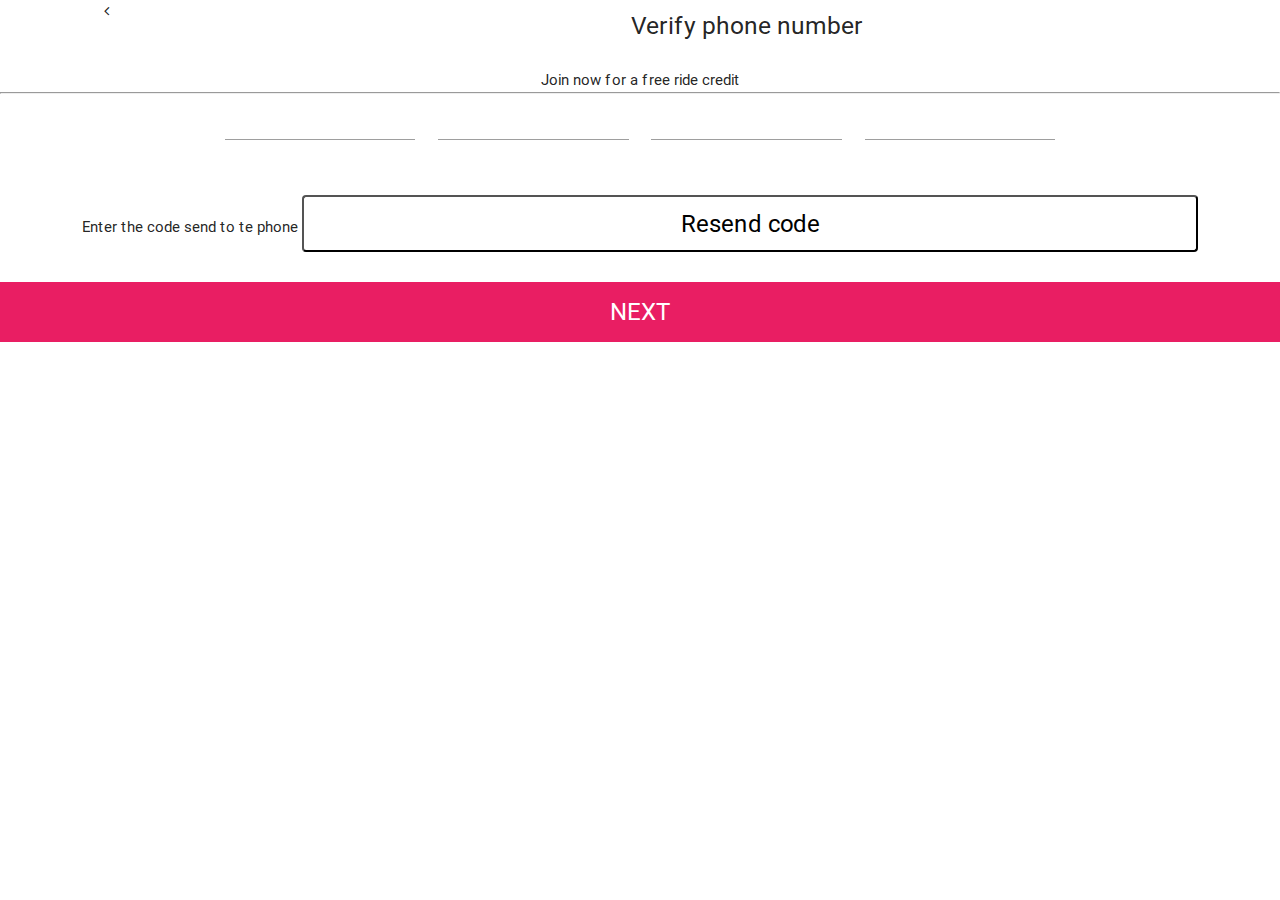
<file: codigo.html>
<!DOCTYPE html>
<html lang="es">
	<head>
		<title>Lyft/codigo</title>
		<link rel="stylesheet" href="css/font-awesome.min.css">
		<link href="http://fonts.googleapis.com/icon?family=Material+Icons" rel="stylesheet">
		<link type="text/css" rel="stylesheet" href="css/materialize.css"  media="screen,projection"/>
		<link rel="stylesheet" type="text/css" href="css/codigo.css">
		<meta name="viewport" content="width=device-width, initial-scale=1.0"/>
		<meta charset="UTF-8">
	</head>
	<body>
		<div class="center-align">
			<div class="encabezado-wrapper">
				<div class="row">
					<div class="col s2">
						<i class="fa fa-angle-left" aria-hidden="true"></i>
					</div>
					<div class="col s10">
						<h5>Verify phone number</h5>
					</div>
				</div>
				<span>Join now for a free ride credit</span>
			</div>
			<hr>
			<div class="codigo-wrapper">
				<div class="row ingresarCodigo">
					<div class="col s2 offset-s2">
						<input type="number">
					</div>
					<div class="col s2">
						<input type="number">
					</div>
					<div class="col s2">
						<input type="number">
					</div>
					<div class="col s2">
						<input type="number">
					</div>
				</div>
				<span>Enter the code send to te phone</span>
				<input id="resend" type="submit" value="Resend code">
			</div>
			<div class="siguiente">
				<a href="regristro.html"><button class="pink">NEXT</button></a>
			</div>
		</div>
		<script type="text/javascript" src="https://ajax.googleapis.com/ajax/libs/jquery/1.12.4/jquery.min.js"></script>
		<script type="text/javascript" src="js/jquery.validate.js" ></script>
		<script type="text/javascript" src="js/materialize.js"></script>
		<script type="text/javascript" src="js/main.js"></script>
	</body>
</html>
</file>
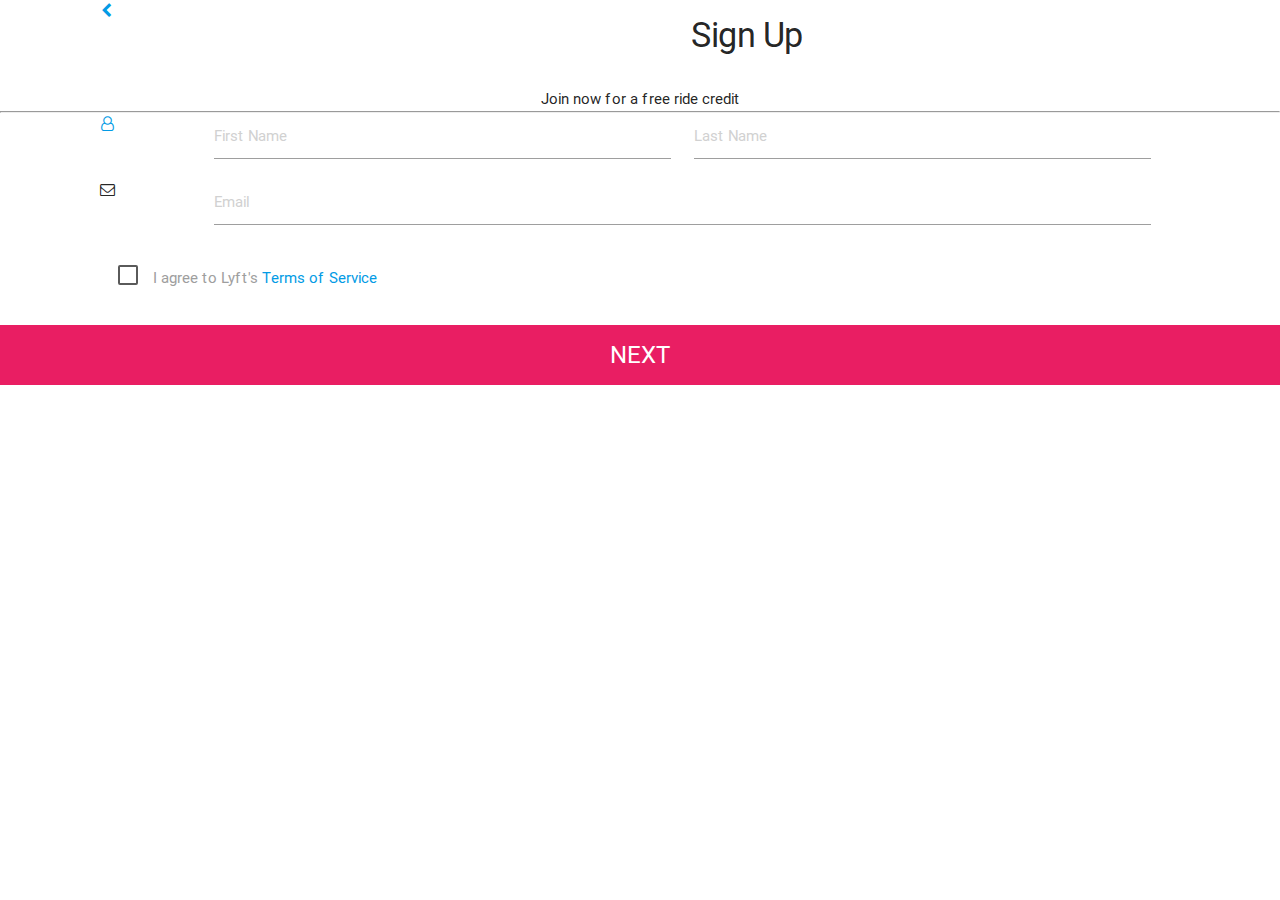
<file: regristro.html>
<!DOCTYPE html>
<html lang="es">
	<head>
		<title>Lyft/regristro</title>
		<link rel="stylesheet" href="css/font-awesome.min.css">
		<link href="http://fonts.googleapis.com/icon?family=Material+Icons" rel="stylesheet">
		<link type="text/css" rel="stylesheet" href="css/materialize.css"  media="screen,projection"/>
		<link rel="stylesheet" type="text/css" href="css/regristro.css">
		<meta name="viewport" content="width=device-width, initial-scale=1.0"/>
		<meta charset="UTF-8">
	</head>
	<body>
		<div class="center-align">
			<div class="encabezado-wrapper">
				<div class="row">
					<div class="col s2">
						<a href="verificacion.html"><i class="fa fa-chevron-left" aria-hidden="true"></i></a>
					</div>
					<div class="col s10">
						<h4>Sign Up</h4>
					</div>
				</div>
				<span>Join now for a free ride credit</span>
			</div>
			<hr>
			<div class="regristro">
				<div class="row ingresarUsuario">
					<form>
						<div class="col s11">
							<div class="col s2">
								<a href="verificacion.html"><i class="fa fa-user-o" aria-hidden="true"></i></a>
							</div>
							<div class="col s5">
								<input type="text" placeholder="First Name" id="nombre" required="true">
							</div>
							<div class="col s5">
								<input type="text" placeholder="Last Name" id="apellido" required="true">
							</div>
						</div>
						<div class="col s11">
							<div class="col s2">
								<i class="fa fa-envelope-o" aria-hidden="true"></i>
							</div>
							<div class="col s10">
								<input type="email" placeholder="Email" id="correo" required="true">
							</div>
						</div>
					</form>
				</div>
				<div class="terminosYcondiciones">
					<div class="row">
						<div class="col s10 offset-s1">
							<form>
								<p>
		      				<input type="checkbox" class="filled-in" id="filled-in-box" />
		      				<label for="filled-in-box">I agree to Lyft's <a href="#">Terms of Service</a></label>
		    				</p>
							</form>
						</div>
					</div>
				</div>
			<div class="siguiente">
				<a href="ubicacion.html"><button id="next-regristro" class="pink">NEXT</button></a>
			</div>
		</div>
		<script type="text/javascript" src="https://ajax.googleapis.com/ajax/libs/jquery/1.12.4/jquery.min.js"></script>
		<script type="text/javascript" src="js/jquery.validate.js" ></script>
		<script type="text/javascript" src="js/materialize.js"></script>
		<script type="text/javascript" src="js/main.js"></script>
	</body>
</html>
</file>
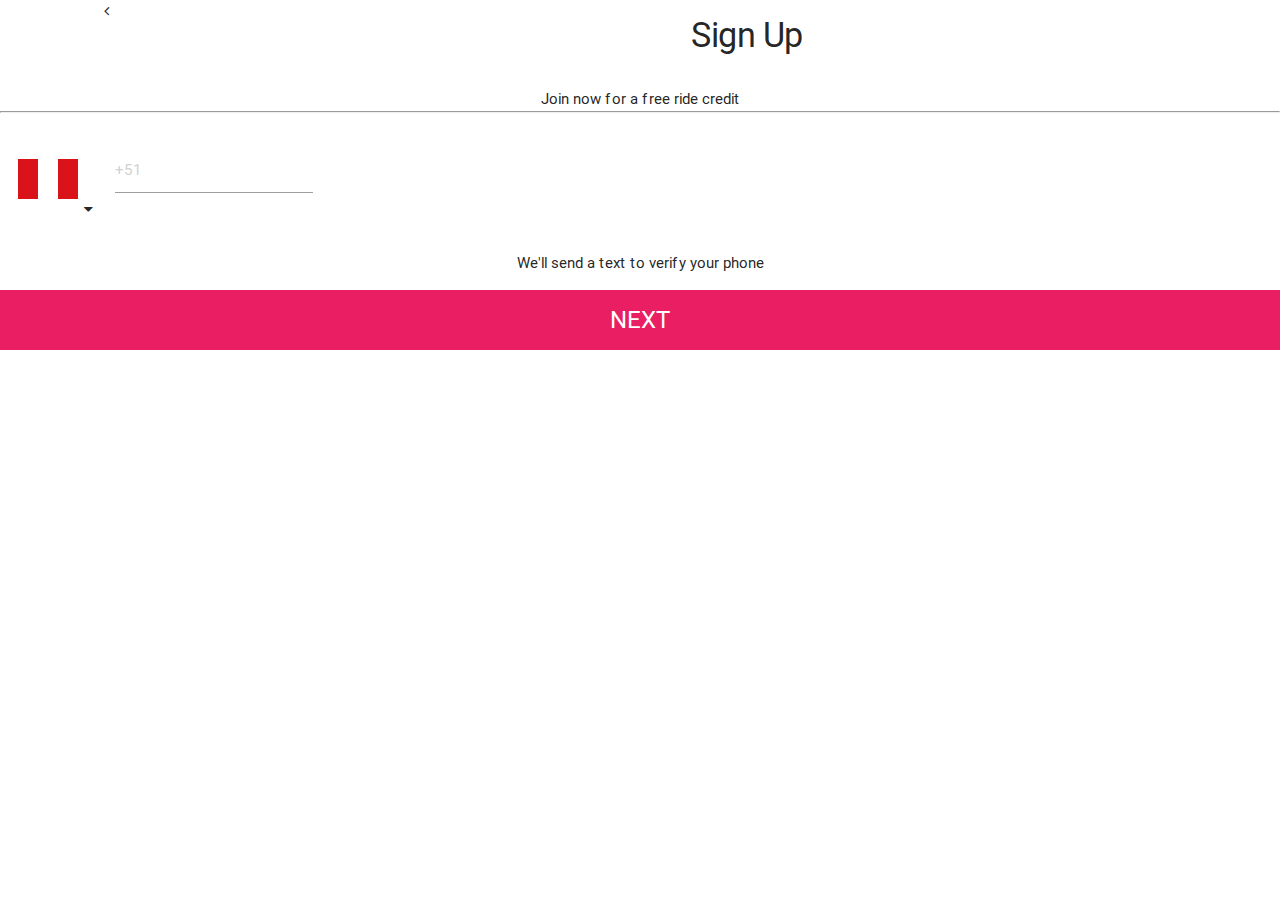
<file: teclado.html>
<!DOCTYPE html>
<html lang="es">
	<head>
		<title>Lyft/regristro</title>
		<link rel="stylesheet" href="css/font-awesome.min.css">
		<link href="http://fonts.googleapis.com/icon?family=Material+Icons" rel="stylesheet">
		<link type="text/css" rel="stylesheet" href="css/materialize.css"  media="screen,projection"/>
		<link rel="stylesheet" type="text/css" href="css/teclado.css">
		<meta name="viewport" content="width=device-width, initial-scale=1.0"/>
		<meta charset="UTF-8">
	</head>
	<body>
		<div class="center-align">
			<div class="encabezado-wrapper">
				<div class="row">
					<div class="col s2">
						<i class="fa fa-angle-left" aria-hidden="true"></i>
					</div>
					<div class="col s10">
						<h4>Sign Up</h4>
					</div>
				</div>
				<span>Join now for a free ride credit</span>
			</div>
			<hr>
			<div class="numeroCiudad-wrapper">
				<div class="row elegirPais">
					<div class="col s2-wrapper center-align">
						<img src="img/peru_flat.png">
						<i class="fa fa-sort-desc" aria-hidden="true"></i>
					</div>
					<div class="col s10-wrapper">
						<input type="number" placeholder="+51">
					</div>
				</div>
				<span>We'll send a text to verify your phone</span>
			</div>
			<div class="siguiente">
				<a href="codigo.html"><button class="pink">NEXT</button></a>
			</div>
		</div>
		<script type="text/javascript" src="https://ajax.googleapis.com/ajax/libs/jquery/1.12.4/jquery.min.js"></script>
		<script type="text/javascript" src="js/jquery.validate.js" ></script>
		<script type="text/javascript" src="js/materialize.js"></script>
		<script type="text/javascript" src="js/main.js"></script>
	</body>
</html>
</file>
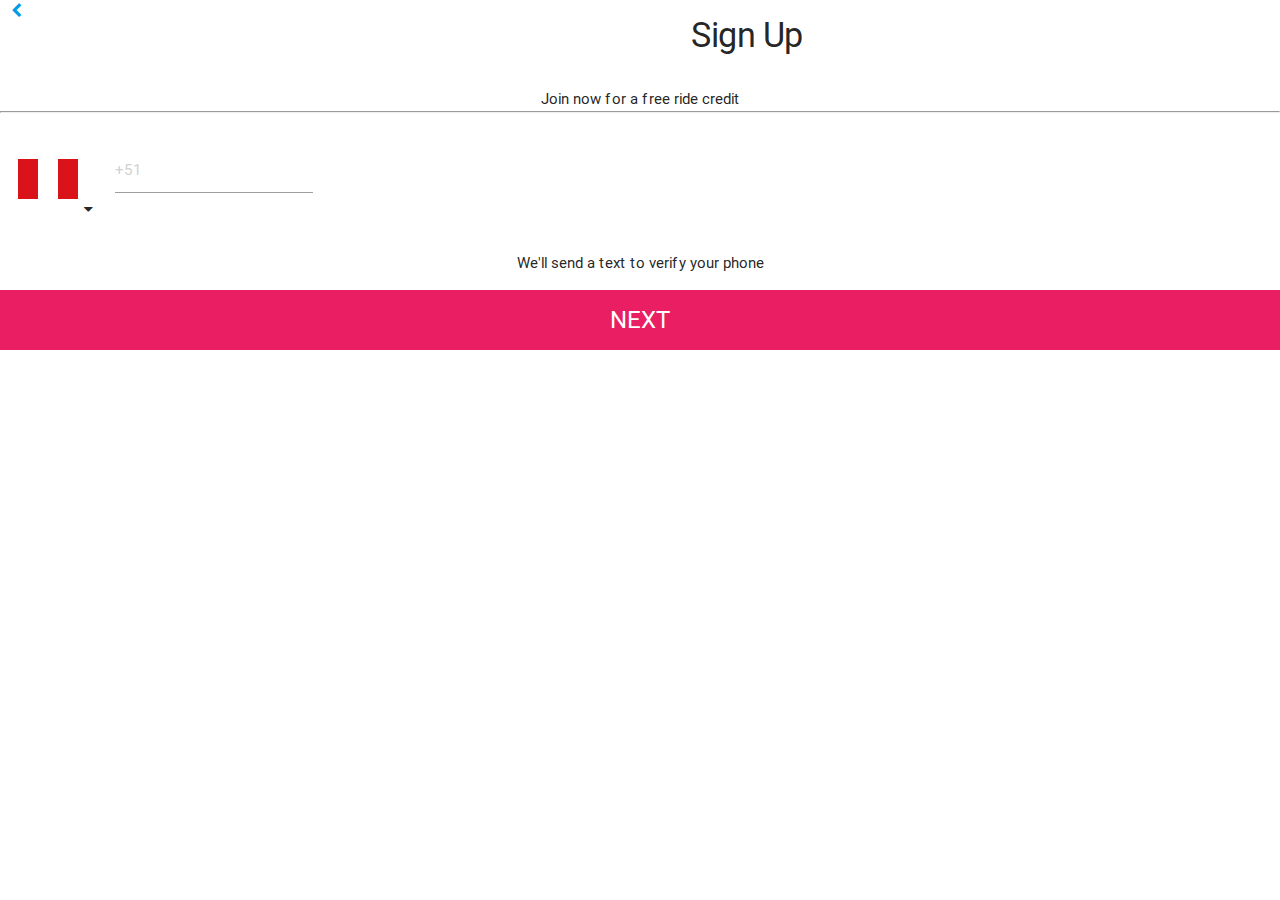
<file: telefono.html>
<!DOCTYPE html>
<html lang="es">
	<head>
		<title>Lyft/regristro</title>
		<link rel="stylesheet" href="css/font-awesome.min.css">
		<link href="http://fonts.googleapis.com/icon?family=Material+Icons" rel="stylesheet">
		<link type="text/css" rel="stylesheet" href="css/materialize.css"  media="screen,projection"/>
		<link rel="stylesheet" type="text/css" href="css/teclado.css">
		<meta name="viewport" content="width=device-width, initial-scale=1.0"/>
		<meta charset="UTF-8">
	</head>
	<body>
		<div class="encabezado center-align">
			<div class="row">
				<div class="col s2 left-align">
					<a href="index.html"><i class="fa fa-chevron-left" aria-hidden="true"></i></a>
				</div>
				<div class="col s10">
					<h4>Sign Up</h4>
				</div>
			</div>
			<span class="center-align">Join now for a free ride credit</span>
		</div>
		<hr>
		<div class="numeroCiudad center-align">
			<div class="row elegirPais">
				<div class="col s2-wrapper center-align">
					<img src="img/peru_flat.png">
					<i class="fa fa-sort-desc" aria-hidden="true"></i>
				</div>
				<div class="col s10-wrapper">
					<form type="submit" id="sign" action="form" method="POST">
						<input type="number" placeholder="+51" id="telefono" name="telefono">
					</form>
				</div>
			</div>
			<span>We'll send a text to verify your phone</span>
		</div>
		<div class="siguiente">
			<button type="submit" id="next" class="pink">NEXT</button>
		</div>
		<script type="text/javascript" src="https://ajax.googleapis.com/ajax/libs/jquery/1.12.4/jquery.min.js"></script>
		<script type="text/javascript" src="js/jquery.validate.js" ></script>
		<script type="text/javascript" src="js/materialize.js"></script>
		<script type="text/javascript" src="js/main.js"></script>
	</body>
</html>
</file>
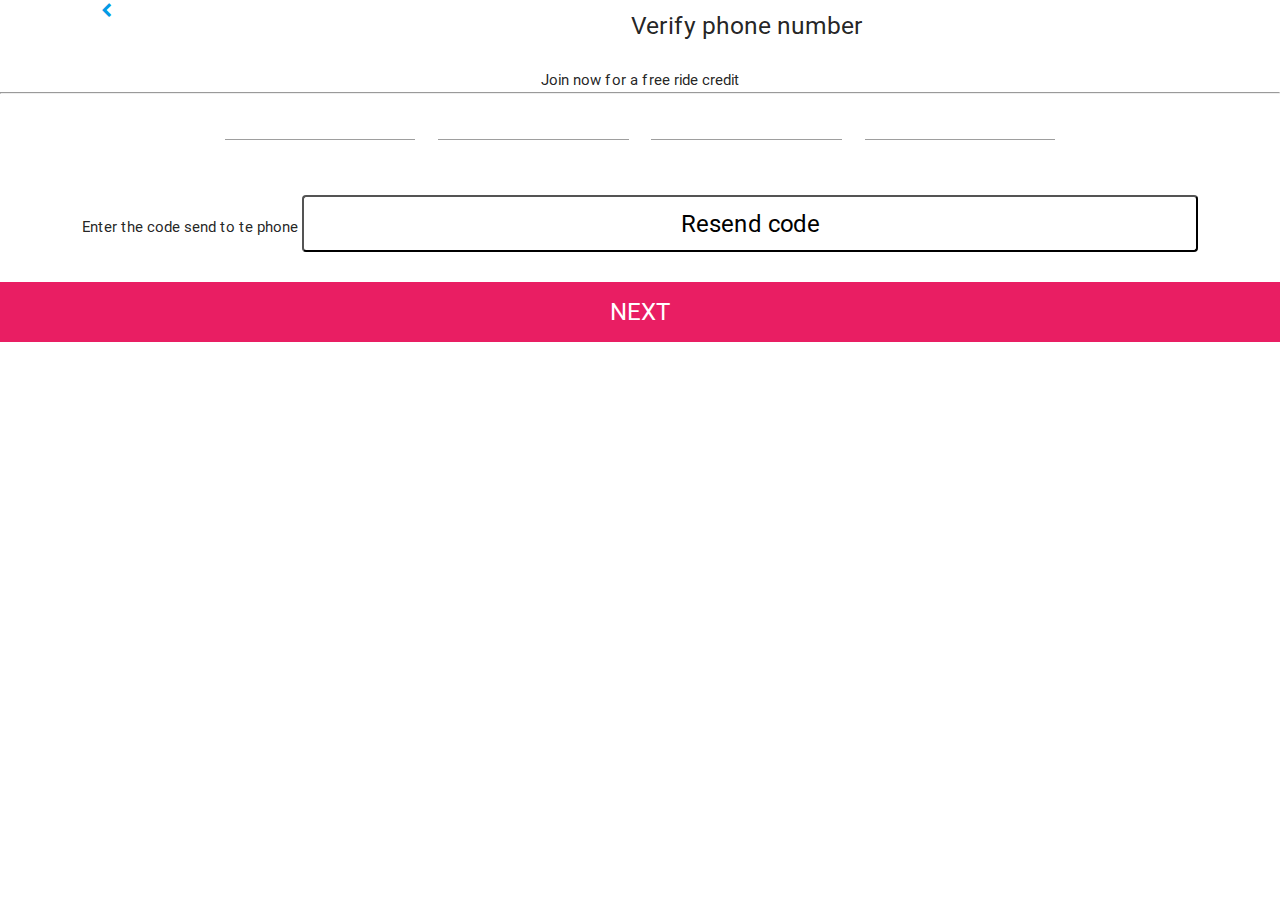
<file: verificacion.html>
<!DOCTYPE html>
<html lang="es">
	<head>
		<title>Lyft/Verificacion</title>
		<link rel="stylesheet" href="css/font-awesome.min.css">
		<link href="http://fonts.googleapis.com/icon?family=Material+Icons" rel="stylesheet">
		<link type="text/css" rel="stylesheet" href="css/materialize.css"  media="screen,projection"/>
		<link rel="stylesheet" type="text/css" href="css/codigo.css">
		<meta name="viewport" content="width=device-width, initial-scale=1.0"/>
		<meta charset="UTF-8">
	</head>
	<body>
		<div class="center-align">
			<div class="encabezado-wrapper">
				<div class="row">
					<div class="col s2">
						<a href="telefono.html"><i class="fa fa-chevron-left" aria-hidden="true"></i></a>
					</div>
					<div class="col s10">
						<h5>Verify phone number</h5>
					</div>
				</div>
				<span>Join now for a free ride credit</span>
			</div>
			<hr>
			<div class="codigo-wrapper">
				<div class="row ingresarCodigo">
					<form>
						<div class="col s2 offset-s2">
							<input type="number" required="true">
						</div>
						<div class="col s2">
							<input type="number" required="true">
						</div>
						<div class="col s2">
							<input type="number" required="true">
						</div>
						<div class="col s2">
							<input type="number" required="true">
						</div>
					</form>
				</div>
				<span>Enter the code send to te phone</span>
				<input id="resend" type="submit" value="Resend code">
			</div>
			<div class="siguiente">
				<a href="regristro.html"><button id="next-verificacion" class="pink">NEXT</button></a>
			</div>
		</div>
		<script type="text/javascript" src="https://ajax.googleapis.com/ajax/libs/jquery/1.12.4/jquery.min.js"></script>
		<script type="text/javascript" src="js/jquery.validate.js" ></script>
		<script type="text/javascript" src="js/materialize.js"></script>
		<script type="text/javascript" src="js/main.js"></script>
	</body>
</html>
</file>
<file: css/codigo.css>
*{
	padding:0px;
	margin:0px;
	box-sizing: border-box;
}

button{
	width: 100%;
	margin: 1rem auto;
	padding: .8rem;
  font-size: 1.6rem;
  color: #fff;
  border:none; 
  cursor: pointer;
}

#resend{
	width: 70%;
	margin: 1rem auto;
	padding: .8rem;
  font-size: 1.6rem;
  color: #000000;
  border-color: #000000;
  border-radius: 4px;
  background-color: transparent;
  cursor: pointer;
}
</file>
<file: css/regristro.css>
*{
	padding:0px;
	margin:0px;
	box-sizing: border-box;
}

button{
	width: 100%;
	margin: 1rem auto;
	padding: .8rem;
  font-size: 1.6rem;
  color: #fff;
  border:none; 
  cursor: pointer;
}
</file>
<file: css/teclado.css>
*{
	padding:0px;
	margin:0px;
	box-sizing: border-box;
}

.elegirPais{
	border-radius: 4px;
	border-color: blue;
	margin: 2rem auto;
	padding: .3rem;
}

button{
	width: 100%;
	margin: 1rem auto;
	padding: .8rem;
  font-size: 1.6rem;
  color: #fff;
  border:none; 
  cursor: pointer;
}

i.fa.fa-angle-left{
	display: inline;
}
</file>
